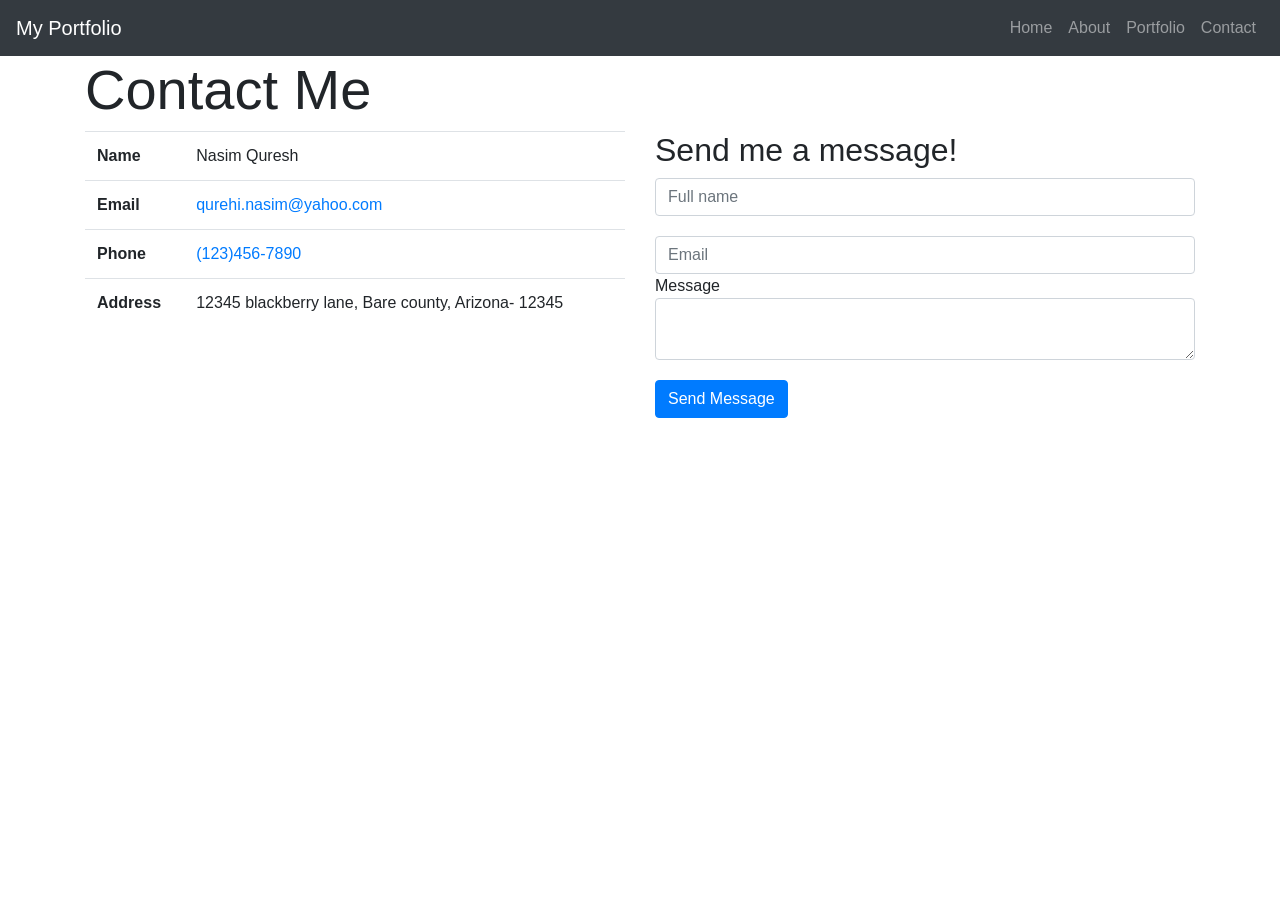
<file: my-portfolio/contact.html>
<!DOCTYPE html>
<html lang="en">
<head>
	<meta charset="UTF-8">
	<link rel="stylesheet" href="https://maxcdn.bootstrapcdn.com/bootstrap/4.1.3/css/bootstrap.min.css">
<script src="https://ajax.googleapis.com/ajax/libs/jquery/3.3.1/jquery.min.js"></script>
<script src="https://cdnjs.cloudflare.com/ajax/libs/popper.js/1.14.3/umd/popper.min.js"></script>
<script src="https://maxcdn.bootstrapcdn.com/bootstrap/4.1.3/js/bootstrap.min.js"></script>
	<title>Document</title>
</head>
<body>
	<nav class="navbar navbar-expand-md bg-dark navbar-dark">
  <a class="navbar-brand" href="#">My Portfolio</a>
  <button class="navbar-toggler" type="button" data-toggle="collapse" data-target="#collapsibleNavbar">
    <span class="navbar-toggler-icon"></span>
  </button>
  
   <div class="collapse navbar-collapse" id="collapsibleNavbar">
    <ul class="navbar-nav ml-auto">
      <li class="nav-item">
        <a class="nav-link" href="index.html">Home</a>
      </li>
      <li class="nav-item">
        <a class="nav-link" href="about.html">About</a>
      </li>
      <li class="nav-item">
        <a class="nav-link" href="portfolio.html">Portfolio</a>
      </li>
      <li class="nav-item">
        <a class="nav-link" href="contact.html">Contact</a>
      </li>
    </ul>
  </div>
</nav>


<div class="container">
	<h1 class="display-4">Contact Me</h1>
	
	<div class="row">
		<div class="col-6">
			<table class="table">
				<tr>
					<th>Name</th>
					<td>Nasim Quresh</td>
				</tr>
				<tr>
					<th>Email</th>
					<td>
						<a href="mailto:qureshi.nasim@yahoo.com">qurehi.nasim@yahoo.com</a>
					</td>
				</tr>
				<tr>
					<th>Phone</th>
					<td>
						<a href="tel:1234567890">(123)456-7890</a>
					</td>
				</tr>
				<tr>
					<th>Address</th>
					<td>12345 blackberry lane,
					    Bare county, Arizona- 12345</td>
				</tr>
			</table>
		</div>
		<div class="col-6">
			<h2>Send me a message!</h2>
			
			<form action="">
				<input placeholder="Full name" class="form-control">
			<input style="margin-top: 20px" placeholder="Email" class="form-control">
			
			<lable style="margin-top: 20px">Message</lable>
			<textarea class="form-control"></textarea>
			
			<button style="margin-top: 20px" class="btn btn-primary">Send Message</button>
			</form>
			
		</div>
	</div>
</div>


</body>
</html>
</file>
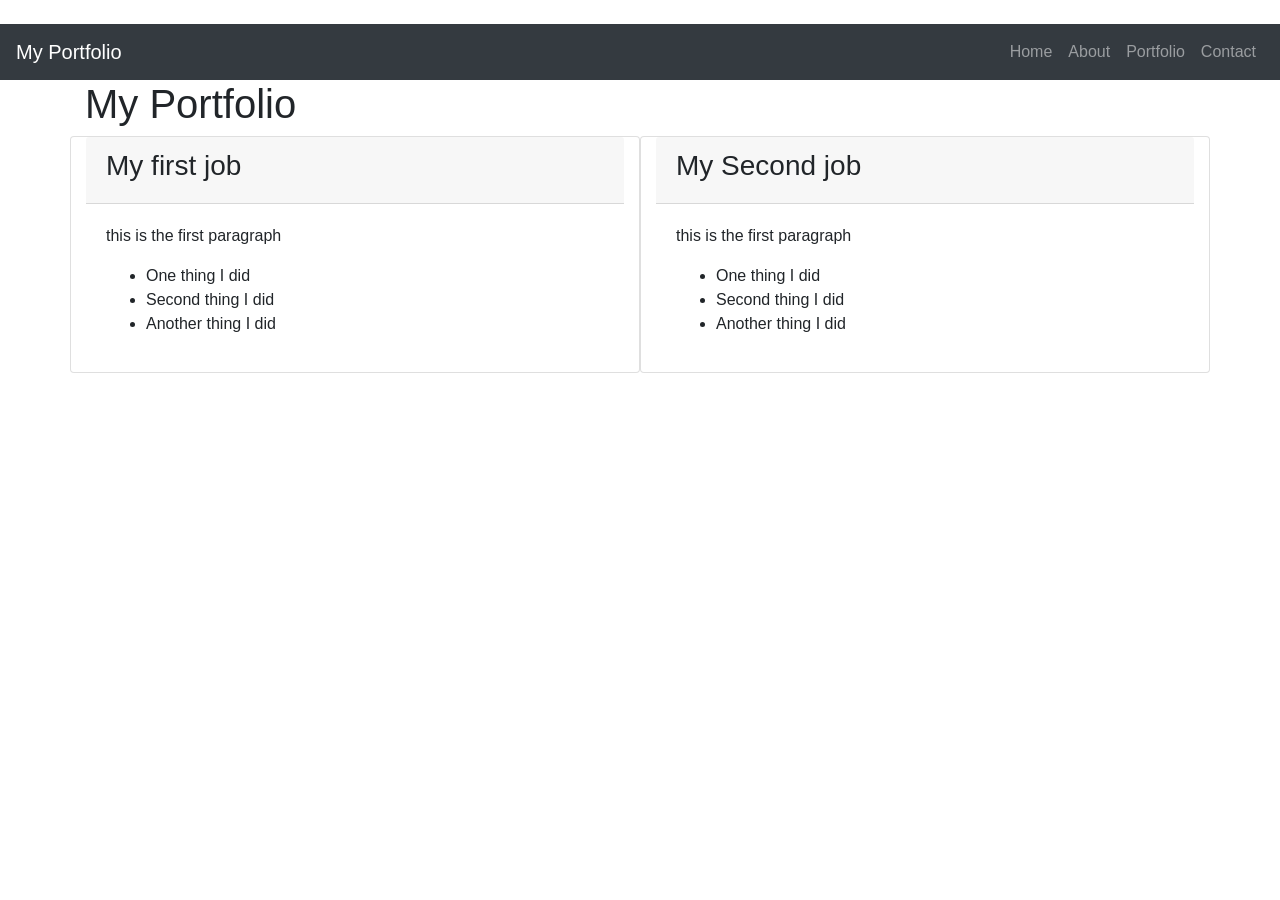
<file: my-portfolio/portfolio.html>
​<!DOCTYPE html>
<html lang="en">
<head>
	<meta charset="UTF-8">
	<link rel="stylesheet" href="https://maxcdn.bootstrapcdn.com/bootstrap/4.1.3/css/bootstrap.min.css">
<script src="https://ajax.googleapis.com/ajax/libs/jquery/3.3.1/jquery.min.js"></script>
<script src="https://cdnjs.cloudflare.com/ajax/libs/popper.js/1.14.3/umd/popper.min.js"></script>
<script src="https://maxcdn.bootstrapcdn.com/bootstrap/4.1.3/js/bootstrap.min.js"></script>
	<title>Document</title>
</head>
<body>
	<nav class="navbar navbar-expand-md bg-dark navbar-dark">
  <a class="navbar-brand" href="#">My Portfolio</a>
  <button class="navbar-toggler" type="button" data-toggle="collapse" data-target="#collapsibleNavbar">
    <span class="navbar-toggler-icon"></span>
  </button>
  
   <div class="collapse navbar-collapse" id="collapsibleNavbar">
    <ul class="navbar-nav ml-auto">
      <li class="nav-item">
        <a class="nav-link" href="index.html">Home</a>
      </li>
      <li class="nav-item">
        <a class="nav-link" href="about.html">About</a>
      </li>
      <li class="nav-item">
        <a class="nav-link" href="portfolio.html">Portfolio</a>
      </li>
      <li class="nav-item">
        <a class="nav-link" href="contact.html">Contact</a>
      </li>
    </ul>
  </div>
</nav>

<div class="container">
	<h1 class="dispaly-4">My Portfolio</h1>
	
	<div class="row">
		<div class="card col-6">
		<div class="card-header">
			<h3>My first job</h3>
		</div>
		<div class="card-body">
		<p>this is the first paragraph</p>
		<ul>
			<li>One thing I did</li>
			<li>Second thing I did</li>
			<li>Another thing I did</li>
		</ul>
			
		</div>
	</div>
	
	<div class="card col-6">
		<div class="card-header">
			<h3>My Second job</h3>
		</div>
		<div class="card-body">
		<p>this is the first paragraph</p>
		<ul>
			<li>One thing I did</li>
			<li>Second thing I did</li>
			<li>Another thing I did</li>
		</ul>
			
		</div>
	</div>
	</div>
	
	
</div>
	
</body>
</html>
</file>
